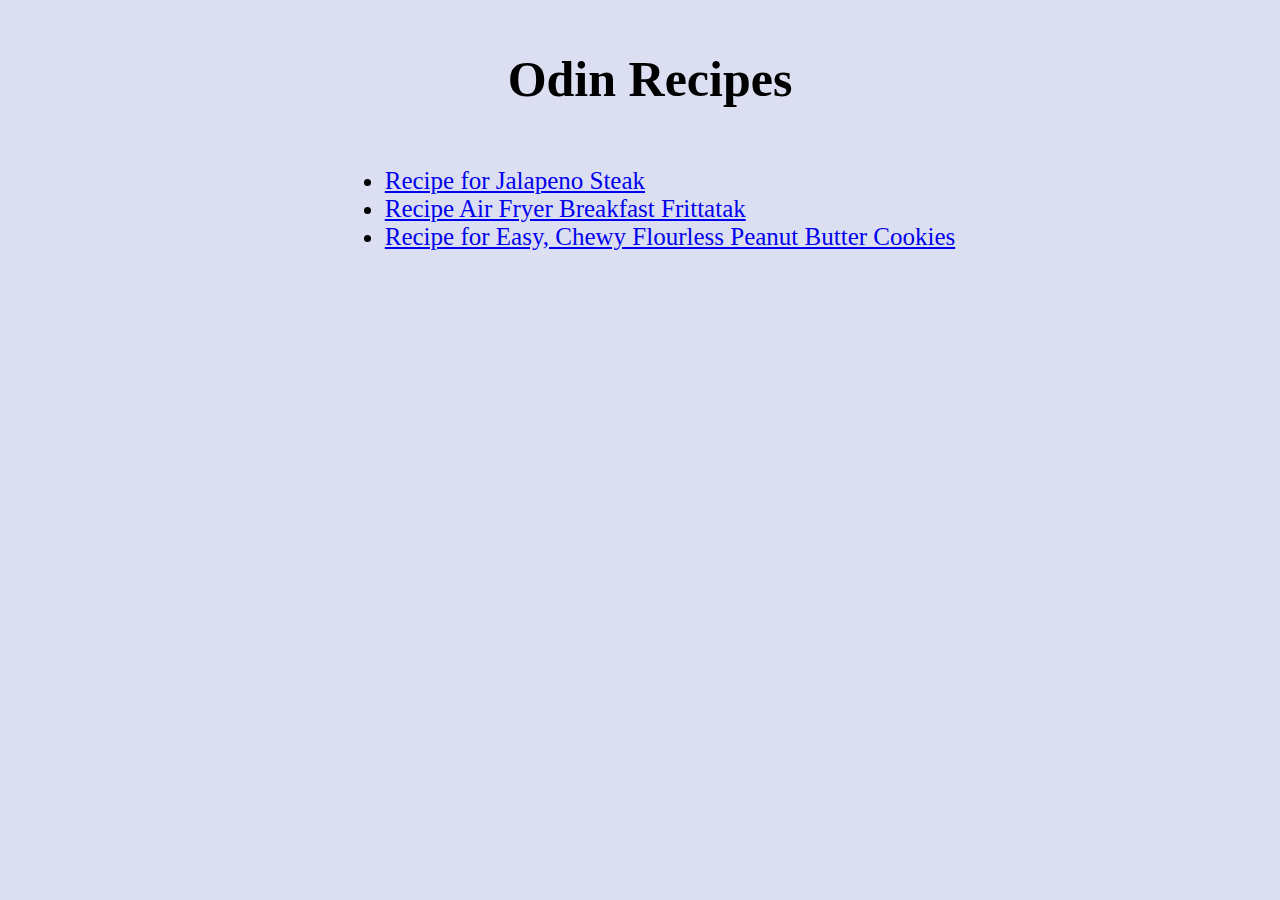
<file: index.html>
<!DOCTYPE html>
<html lang="en">
<head>
    <meta charset="UTF-8">
    <meta http-equiv="X-UA-Compatible" content="IE=edge">
    <meta name="viewport" content="width=device-width, initial-scale=1.0">
    <title>Odin Recipes</title>
    <link rel="stylesheet" href="styles.css" />
</head>
<body>
 <div class="content"></div>
 <h1>Odin Recipes</h1>
 <div class="section">
    <ul>
        <li><a href="recipes/JalapenoSteak.html">Recipe for Jalapeno Steak</a>
        <li><a href="recipes/breakfastfrittata.html">Recipe Air Fryer Breakfast Frittatak</a>
        <li><a href="recipes/peanutbuttercookies.html">Recipe for Easy, Chewy Flourless Peanut Butter Cookies</a></li>
       
    </ul>
 </div>
    
</body>
</html>
</file>
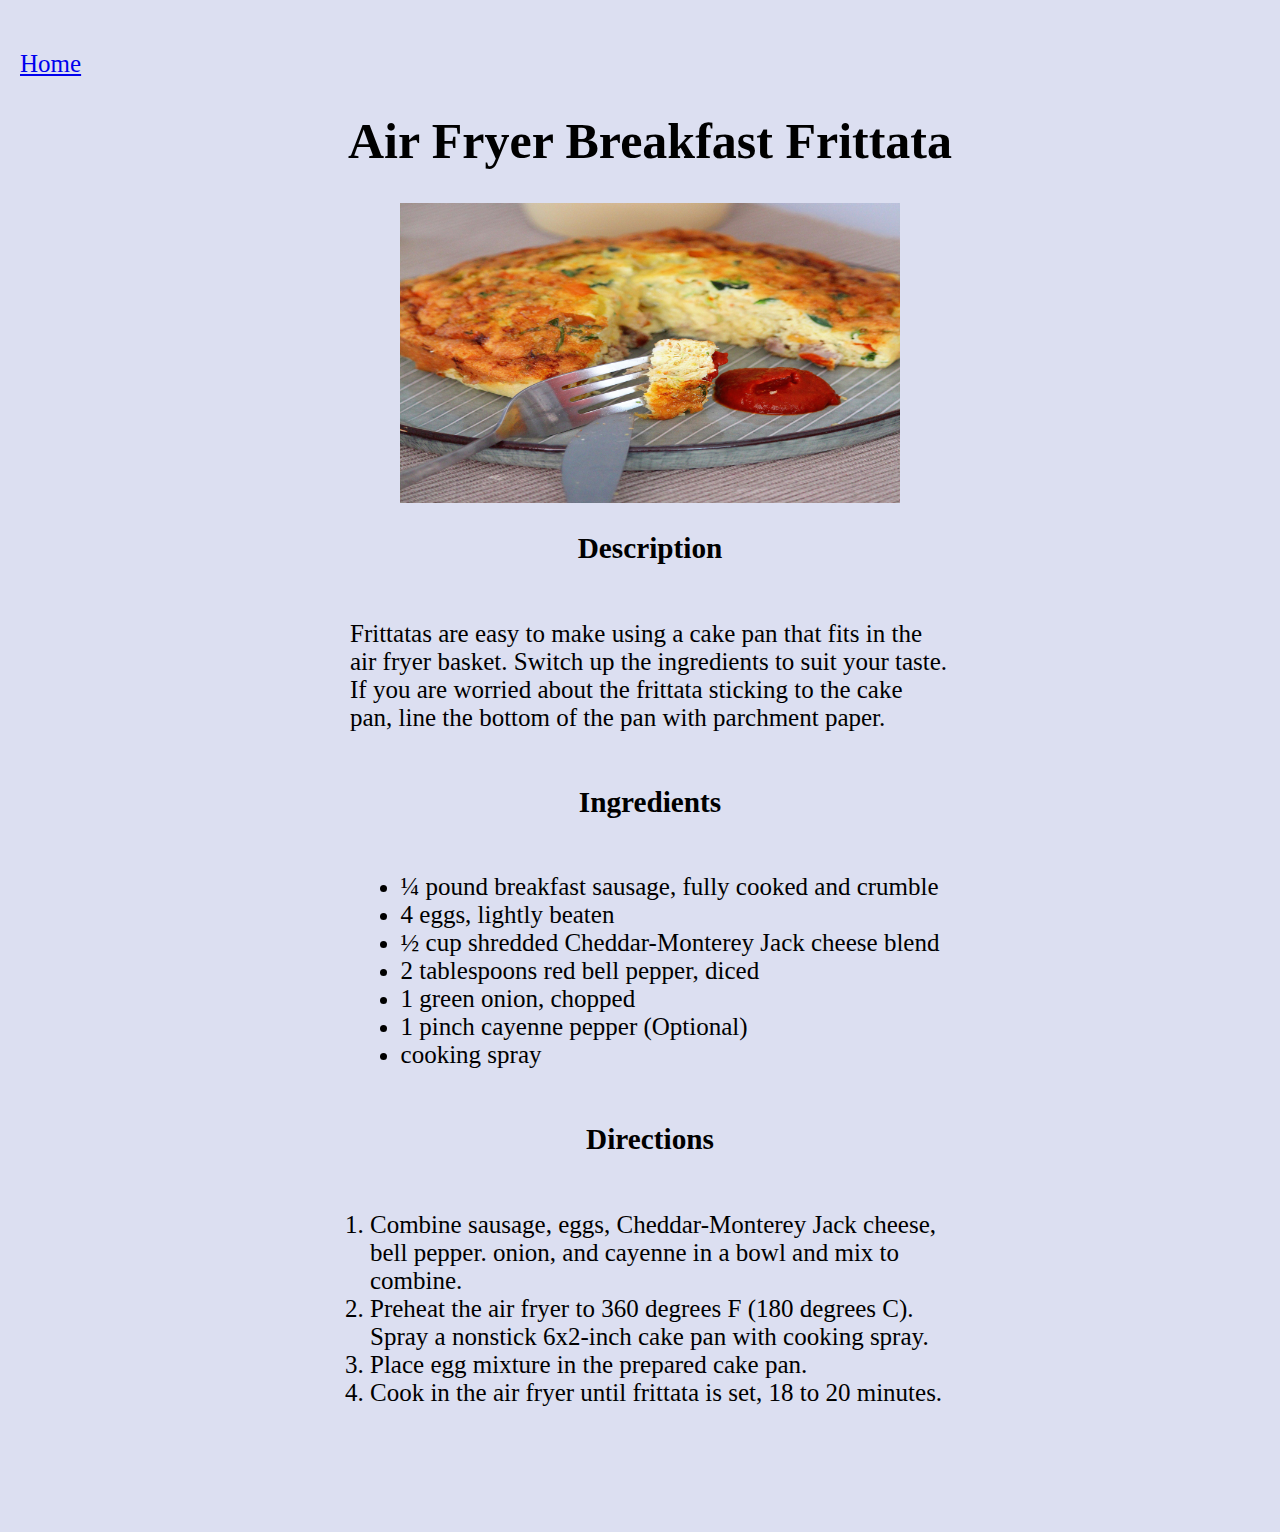
<file: recipes/breakfastfrittata.html>
<!DOCTYPE html>
<html lang="en">

<head>
    <meta charset="UTF-8">
    <meta http-equiv="X-UA-Compatible" content="IE=edge">
    <meta name="viewport" content="width=device-width, initial-scale=1.0">
    <title>Air Fryer Breakfast Frittata</title>
    <link rel="stylesheet" href="../styles.css">
</head>

<body>
    <div class="content">
        <div><a href="../index.html">Home</a></div>
        <h1>Air Fryer Breakfast Frittata</h1>
        <div class="section">
            <img src="../images/breakfastfrittata.jpeg" alt="Pic of breakfastfrittata">
        </div>
        <h3>Description</h3>
        <div class="section">
            <p>Frittatas are easy to make using a cake pan that fits in the air fryer basket. Switch up the ingredients to suit your taste. If you are worried about the frittata sticking to the cake pan, line the bottom of the pan with parchment paper.</p>
        </div>
        <h3>Ingredients</h3>
        <div class="section">
            <ul>
                <li> ¼ pound breakfast sausage, fully cooked and crumble</li>
                <li>4 eggs, lightly beaten</li>
                <li>½ cup shredded Cheddar-Monterey Jack cheese blend</li>
                <li>2 tablespoons red bell pepper, diced</li>
                <li>1 green onion, chopped</li>
                <li>1 pinch cayenne pepper (Optional)</li>
                <li>cooking spray</li>

            </ul>
        </div>
        <h3>Directions</h3>
        <div class="section">
            <ol>
                <li>Combine sausage, eggs, Cheddar-Monterey Jack cheese, bell pepper. onion, and cayenne in a bowl and mix to combine.</li>
                <li>Preheat the air fryer to 360 degrees F (180 degrees C). Spray a nonstick 6x2-inch cake pan with cooking spray.

                </li>
                <li>Place egg mixture in the prepared cake pan.</li>
                <li>Cook in the air fryer until frittata is set, 18 to 20 minutes.</li>
            </ol>
        </div>
        
    </div>
</body>

</html>
</file>
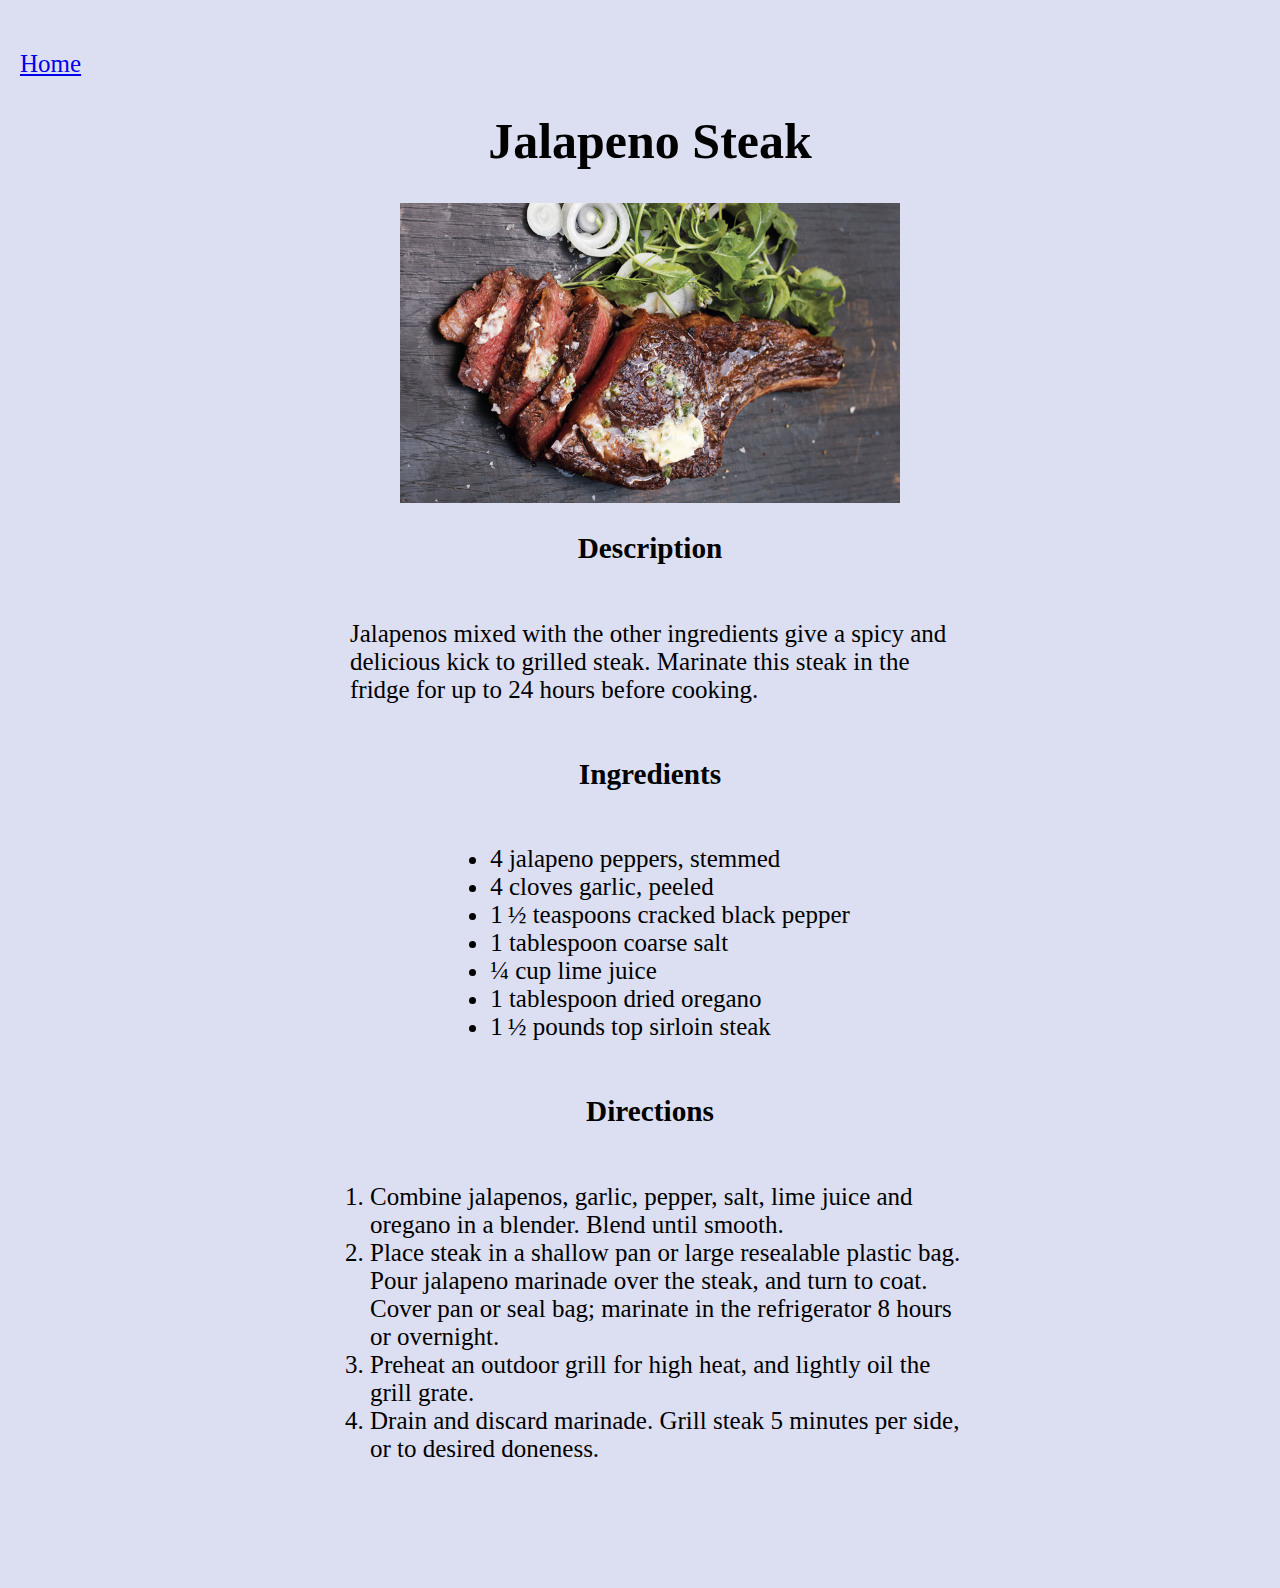
<file: recipes/JalapenoSteak.html>
<!DOCTYPE html>
<html lang="en">

<head>
    <meta charset="UTF-8">
    <meta http-equiv="X-UA-Compatible" content="IE=edge">
    <meta name="viewport" content="width=device-width, initial-scale=1.0">
    <title>Jalapeno Steak</title>
    <link rel="stylesheet" href="../styles.css">
</head>

<body>
    <div class="content">
        <div><a href="../index.html">Home</a></div>
        <h1>Jalapeno Steak</h1>
        <div class="section">
            <img src="../images/JalapenoSteak.jpg" alt="Pic of JalapenoSteak">
        </div>
        <h3>Description</h3>
        <div class="section">
            <p>Jalapenos mixed with the other ingredients give a spicy and delicious kick to grilled steak. Marinate
                this steak in the fridge for up to 24 hours before cooking.</p>
        </div>
        <h3>Ingredients</h3>
        <div class="section">
            <ul>
                <li>4 jalapeno peppers, stemmed</li>
                <li>4 cloves garlic, peeled</li>
                <li>1 ½ teaspoons cracked black pepper</li>
                <li>1 tablespoon coarse salt</li>
                <li>¼ cup lime juice</li>
                <li>1 tablespoon dried oregano</li>
                <li>1 ½ pounds top sirloin steak</li>

            </ul>
        </div>
        <h3>Directions</h3>
        <div class="section">
            <ol>
                <li>Combine jalapenos, garlic, pepper, salt, lime juice and oregano in a blender. Blend until smooth.</li>
                <li>Place steak in a shallow pan or large resealable plastic bag. Pour jalapeno marinade over the steak, and turn to coat. Cover pan or seal bag; marinate in the refrigerator 8 hours or overnight.</li>
                <li>Preheat an outdoor grill for high heat, and lightly oil the grill grate.</li>
                <li>Drain and discard marinade. Grill steak 5 minutes per side, or to desired doneness.</li>
            </ol>
        </div>
        
    </div>
</body>

</html>
</file>
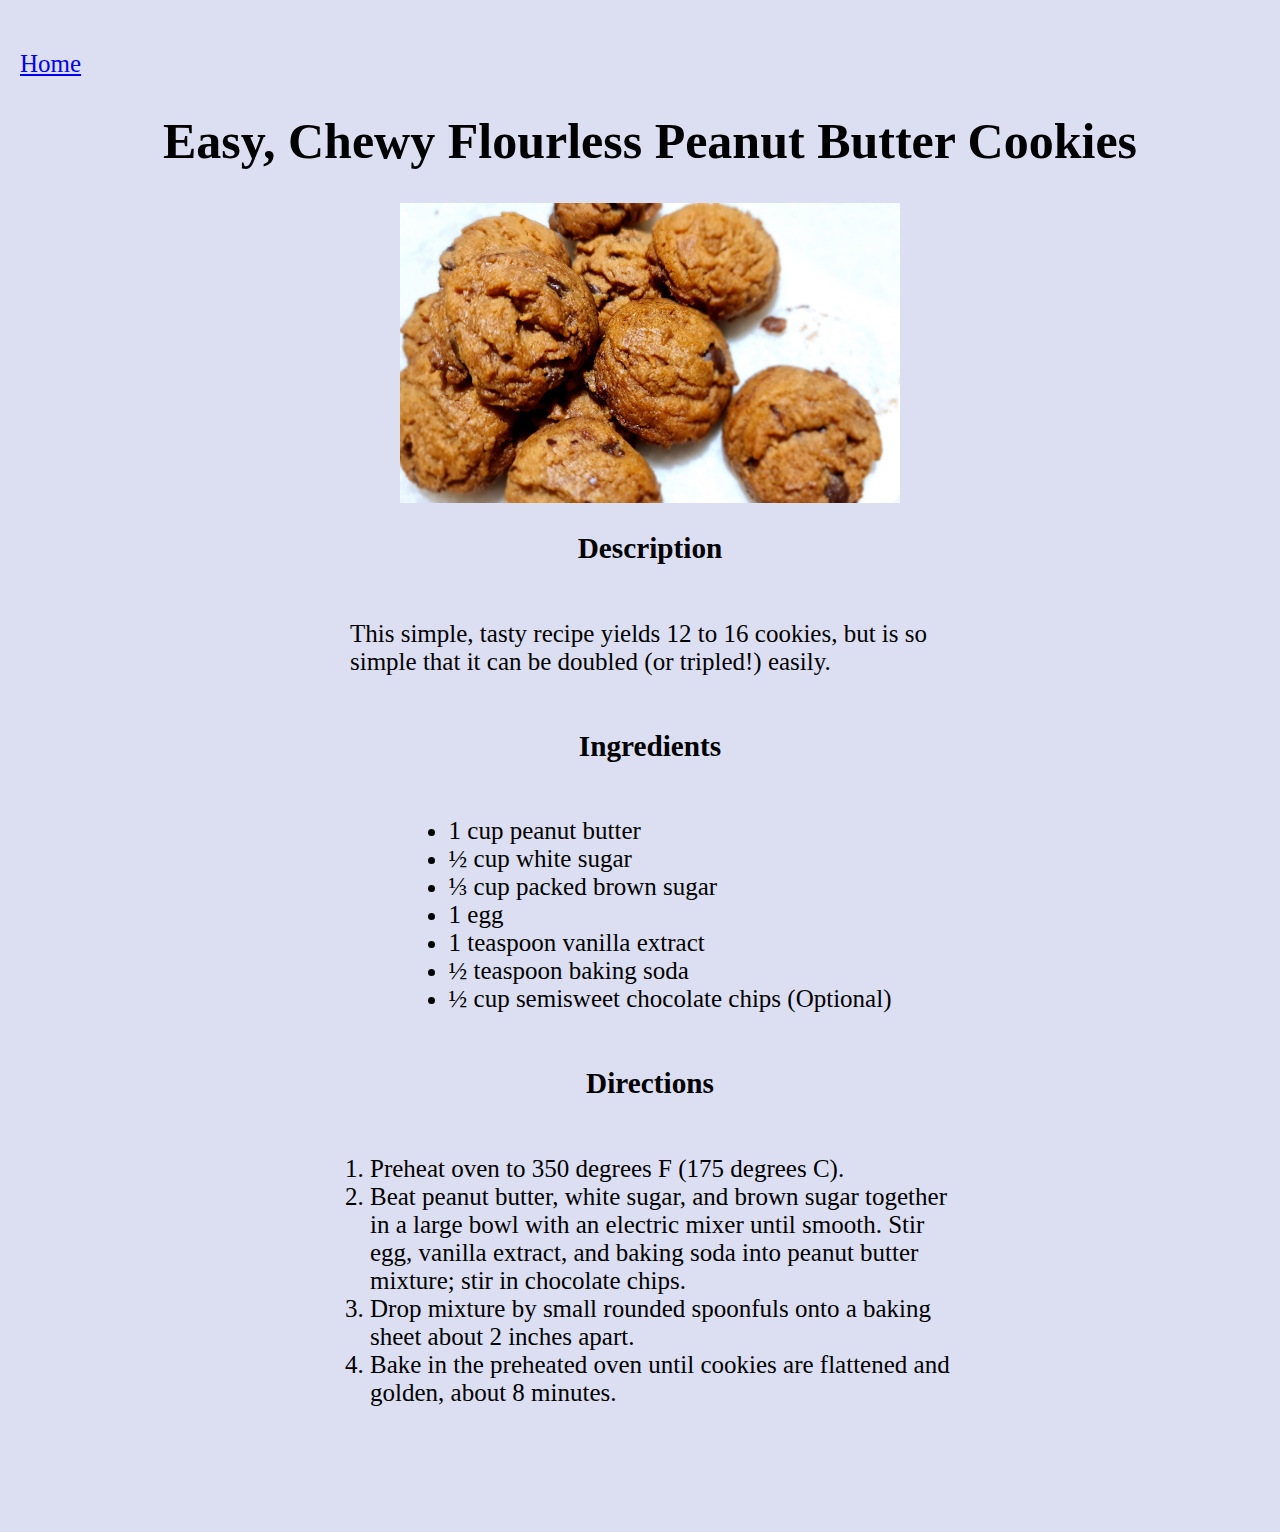
<file: recipes/peanutbuttercookies.html>
<!DOCTYPE html>
<html lang="en">

<head>
    <meta charset="UTF-8">
    <meta http-equiv="X-UA-Compatible" content="IE=edge">
    <meta name="viewport" content="width=device-width, initial-scale=1.0">
    <title>Easy, Chewy Flourless Peanut Butter Cookies</title>
    <link rel="stylesheet" href="../styles.css">
</head>

<body>
    <div class="content">
        <div><a href="../index.html">Home</a></div>
        <h1>Easy, Chewy Flourless Peanut Butter Cookies</h1>
        <div class="section">
            <img src="../images/peanutbuttercookies.jpg" alt="Pic of peanutbuttercookies">
        </div>
        <h3>Description</h3>
        <div class="section">
            <p>This simple, tasty recipe yields 12 to 16 cookies, but is so simple that it can be doubled (or tripled!) easily.</p>
        </div>
        <h3>Ingredients</h3>
        <div class="section">
            <ul>
                <li>1 cup peanut butter</li>
                <li>½ cup white sugar</li>
                <li>⅓ cup packed brown sugar</li>
                <li>1 egg</li>
                <li>1 teaspoon vanilla extract</li>
                <li>½ teaspoon baking soda</li>
                <li>½ cup semisweet chocolate chips (Optional)</li>

            </ul>
        </div>
        <h3>Directions</h3>
        <div class="section">
            <ol>
                <li>Preheat oven to 350 degrees F (175 degrees C).</li>
                <li>Beat peanut butter, white sugar, and brown sugar together in a large bowl with an electric mixer until smooth. Stir egg, vanilla extract, and baking soda into peanut butter mixture; stir in chocolate chips.</li>
                <li>Drop mixture by small rounded spoonfuls onto a baking sheet about 2 inches apart.</li>
                <li>Bake in the preheated oven until cookies are flattened and golden, about 8 minutes.</li>
            </ol>
        </div>
        
    </div>
</body>

</html>
</file>
<file: styles.css>
body{
   background-color: rgb(220, 223, 241); 
   font-size: 25px;
   margin: 50px 0px 100px 20px;
}



img{
    height: 300px;
    width: 500px;
}
p{
    width: 600px;
}
ol{
    width: 600px;
}
h1,
h2,
h3,.section{
    display: flex;
    justify-content: center;
    align-items: center;
}
</file>
